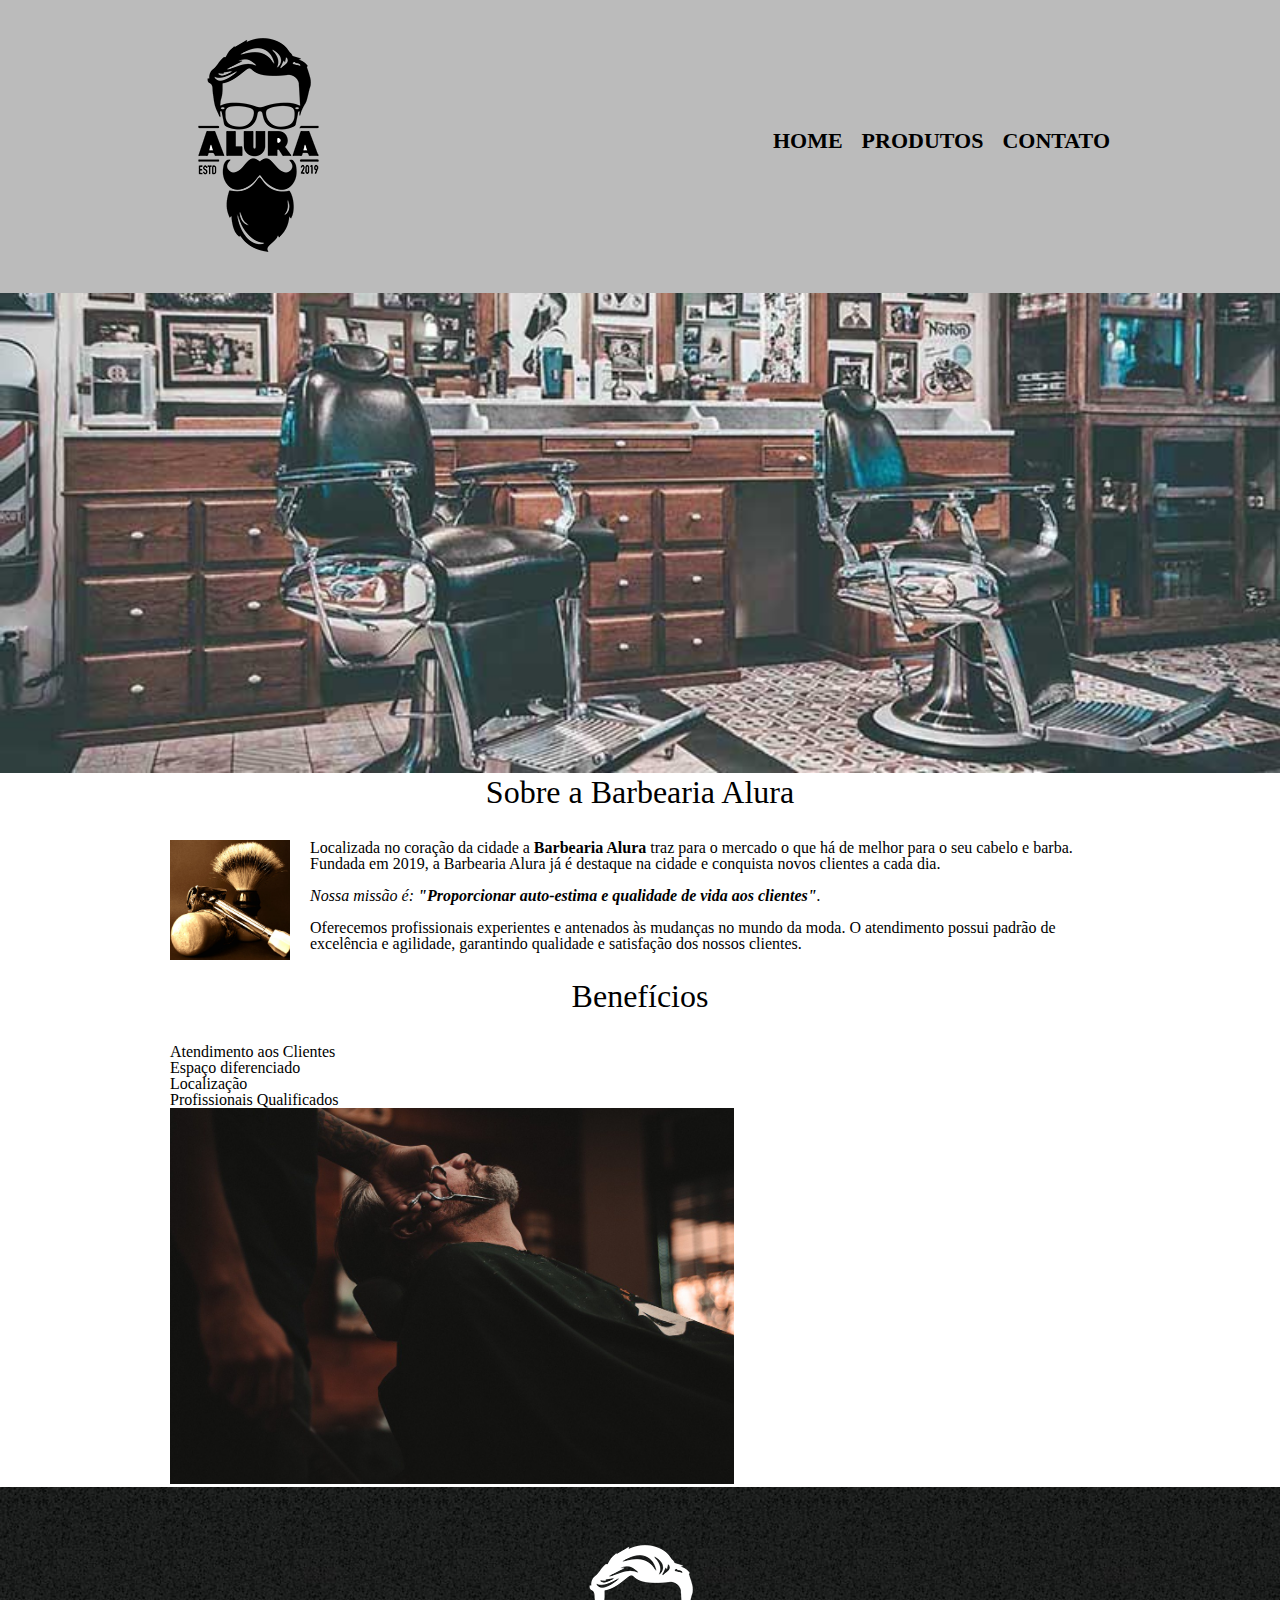
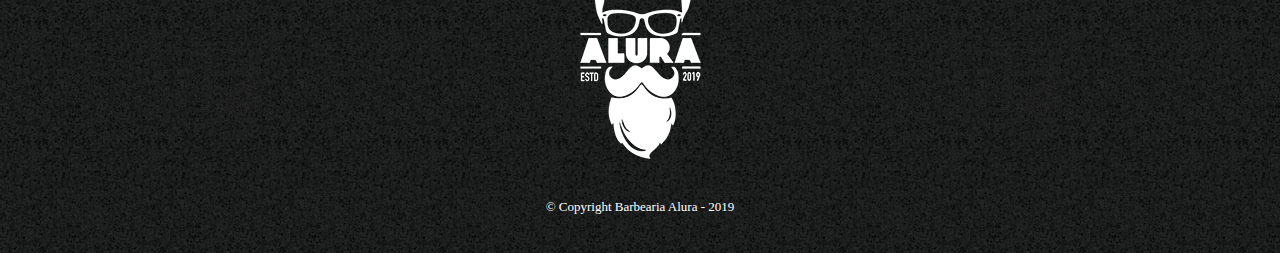
<file: barbearia/index.html>
<!DOCTYPE html>
<html lang="pt-br">
	<head>
		<meta charset="UTF-8">
		<title>Barbearia Alura</title>
		<link rel="stylesheet" href="reset.css">
		<link rel="stylesheet" href="style.css">
	</head>

	<body>
		<header>
			<div class="caixa">
				<h1><img src="logo.png"></h1>

				<nav>
					<ul>
						<li><a href="index.html">Home</a></li>
						<li><a href="produtos.html">Produtos</a></li>
						<li><a href="contato.html">Contato</a></li>
					</ul>
				</nav>
			</div>
		</header>

		<img class="banner" src="banner.jpg">

		<main>
			<section class="principal">
				<h2 class="titulo-principal">Sobre a Barbearia Alura</h2>
		 
				<img class="utensilios" src="utensilios.jpg" alt="Utensilios de um barbeiro.">

				<p>Localizada no coração da cidade a <strong>Barbearia Alura</strong> traz para o mercado o que há de melhor para o seu cabelo e barba. Fundada em 2019, a Barbearia Alura já é destaque na cidade e conquista novos clientes a cada dia.</p>
	
				<p id="missao"><em>Nossa missão é: <strong>"Proporcionar auto-estima e qualidade de vida aos clientes"</strong>.</em></p>
	
				<p>Oferecemos profissionais experientes e antenados às mudanças no mundo da moda. O atendimento possui padrão de excelência e agilidade, garantindo qualidade e satisfação dos nossos clientes.</p>
			</section>
	
			<section class="beneficios">
				<h3 class="titulo-principal">Benefícios</h3>
	
				<ul>
					<li class="itens">Atendimento aos Clientes</li>
					<li class="itens">Espaço diferenciado</li>
					<li class="itens">Localização</li>
					<li class="itens">Profissionais Qualificados</li>
				</ul>
	
				<img src="beneficios.jpg" class="imagem-beneficios">
			</section>
		</main>
		
		<footer>
			<img src="logo-branco.png">
			<p class="copyright">&copy; Copyright Barbearia Alura - 2019</p>
		</footer>

	</body>
</html>
</file>
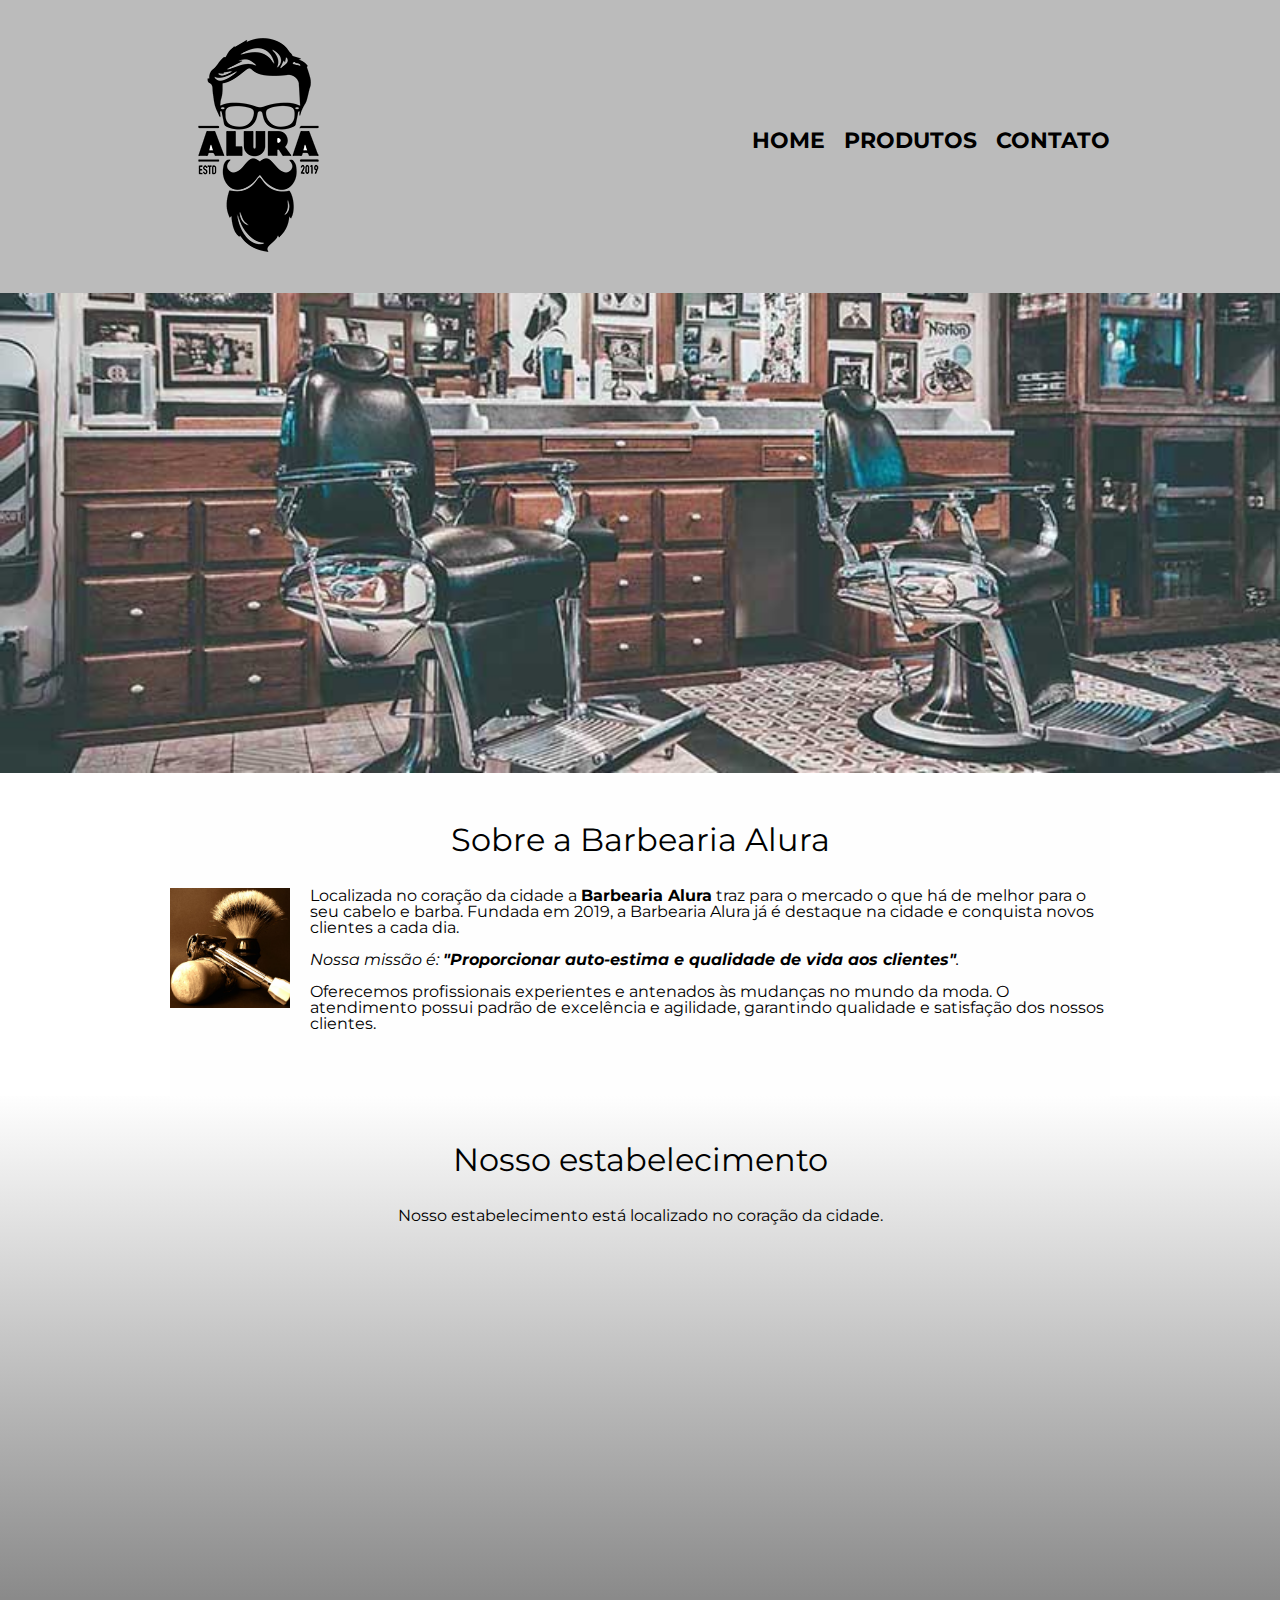
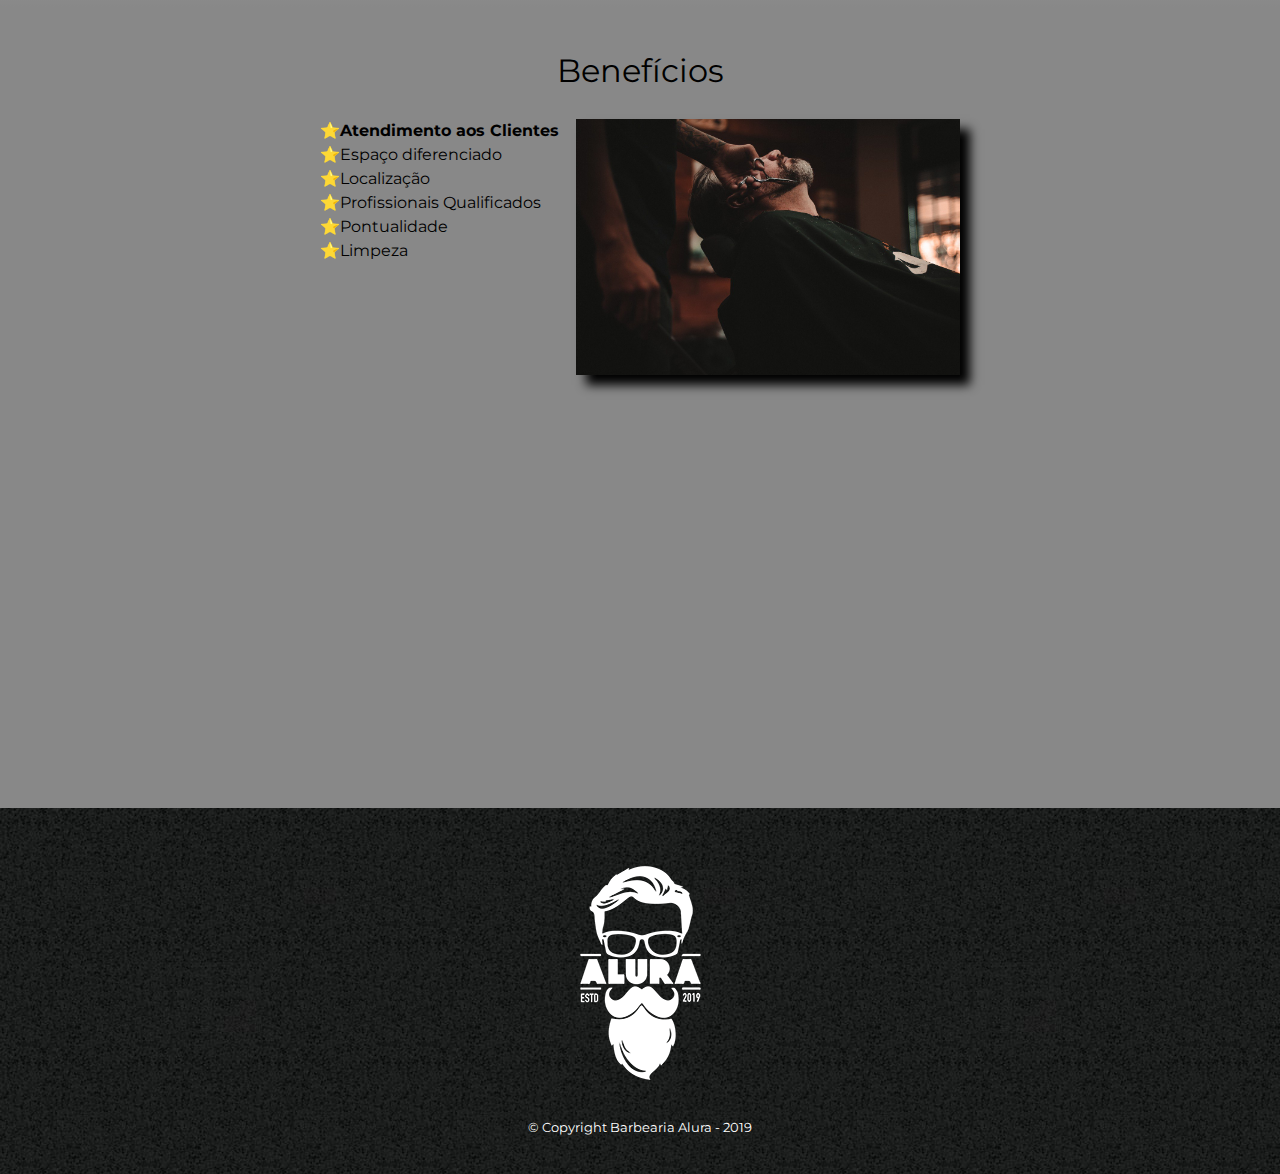
<file: HTML e CSS/index.html>
<!DOCTYPE html>
<html lang="pt-br">

<head>
	<meta charset="UTF-8">
	<meta name="viewport" content="width=device-width">
	<title>Barbearia Alura</title>

	<link rel="stylesheet" href="reset.css">
	<link rel="stylesheet" href="style.css">
	<link href="https://fonts.googleapis.com/css?family=Montserrat&display=swap" rel="stylesheet">
</head>

<body>
	<header>
		<div class="caixa">
			<h1><img src="logo.png"></h1>

			<nav>
				<ul>
					<li><a href="index.html">Home</a></li>
					<li><a href="produtos.html">Produtos</a></li>
					<li><a href="contato.html">Contato</a></li>
				</ul>
			</nav>
		</div>
	</header>

	<img class="banner" src="banner.jpg">

	<main>
		<section class="principal">
			<h2 class="titulo-principal">Sobre a Barbearia Alura</h2>

			<img class="utensilios" src="utensilios.jpg" alt="Utensilios de um barbeiro.">

			<p>Localizada no coração da cidade a <strong>Barbearia Alura</strong> traz para o mercado o que há de melhor
				para o seu cabelo e barba. Fundada em 2019, a Barbearia Alura já é destaque na cidade e conquista novos
				clientes a cada dia.</p>

			<p id="missao"><em>Nossa missão é: <strong>"Proporcionar auto-estima e qualidade de vida aos
						clientes"</strong>.</em></p>

			<p>Oferecemos profissionais experientes e antenados às mudanças no mundo da moda. O atendimento possui
				padrão de excelência e agilidade, garantindo qualidade e satisfação dos nossos clientes.</p>
		</section>

		<section class="mapa">
			<h3 class="titulo-principal">Nosso estabelecimento</h3>
			<p>Nosso estabelecimento está localizado no coração da cidade.</p>

			<div class="mapa-conteudo">
				<iframe
					src="https://www.google.com/maps/embed?pb=!1m18!1m12!1m3!1d3656.4483278365396!2d-46.63466568562861!3d-23.588249068469487!2m3!1f0!2f0!3f0!3m2!1i1024!2i768!4f13.1!3m3!1m2!1s0x94ce5a2b2ed7f3a1%3A0xab35da2f5ca62674!2sCaelum!5e0!3m2!1spt-BR!2sbr!4v1568814489656!5m2!1spt-BR!2sbr"
					width="100%" height="300" frameborder="0" style="border:0;" allowfullscreen=""></iframe>
			</div>
		</section>

		<section class="beneficios">
			<h3 class="titulo-principal">Benefícios</h3>

			<div class="conteudo-beneficios">
				<ul class="lista-beneficios">
					<li class="itens">Atendimento aos Clientes</li>
					<li class="itens">Espaço diferenciado</li>
					<li class="itens">Localização</li>
					<li class="itens">Profissionais Qualificados</li>
					<li class="itens">Pontualidade</li>
					<li class="itens">Limpeza</li>
				</ul><img class="imagem-beneficios" src="beneficios.jpg">
			</div>

			<div class="video">
				<iframe width="100%" height="315" src="https://www.youtube.com/embed/wcVVXUV0YUY" frameborder="0"
					allow="accelerometer; autoplay; encrypted-media; gyroscope; picture-in-picture"
					allowfullscreen></iframe>
			</div>
		</section>
	</main>

	<footer>
		<img src="logo-branco.png">
		<p class="copyright">&copy; Copyright Barbearia Alura - 2019</p>
	</footer>
</body>

</html>
</file>
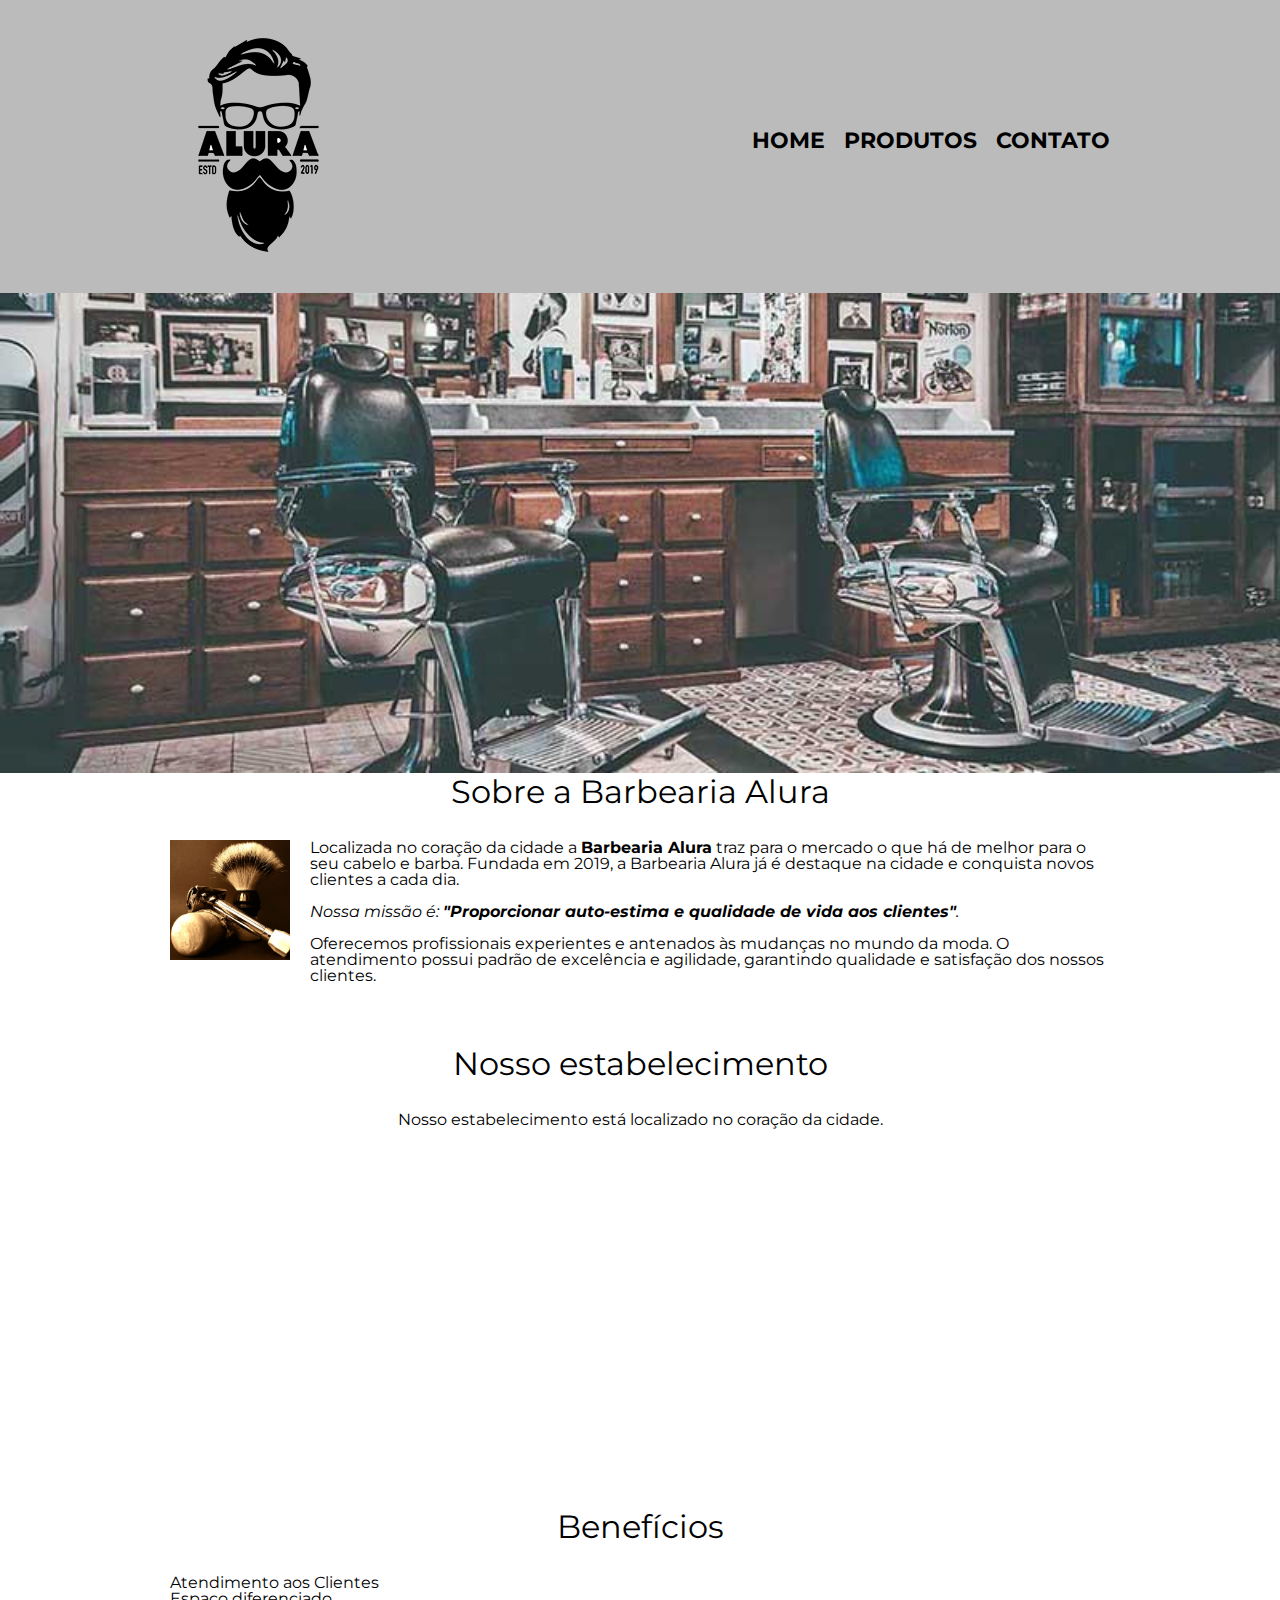
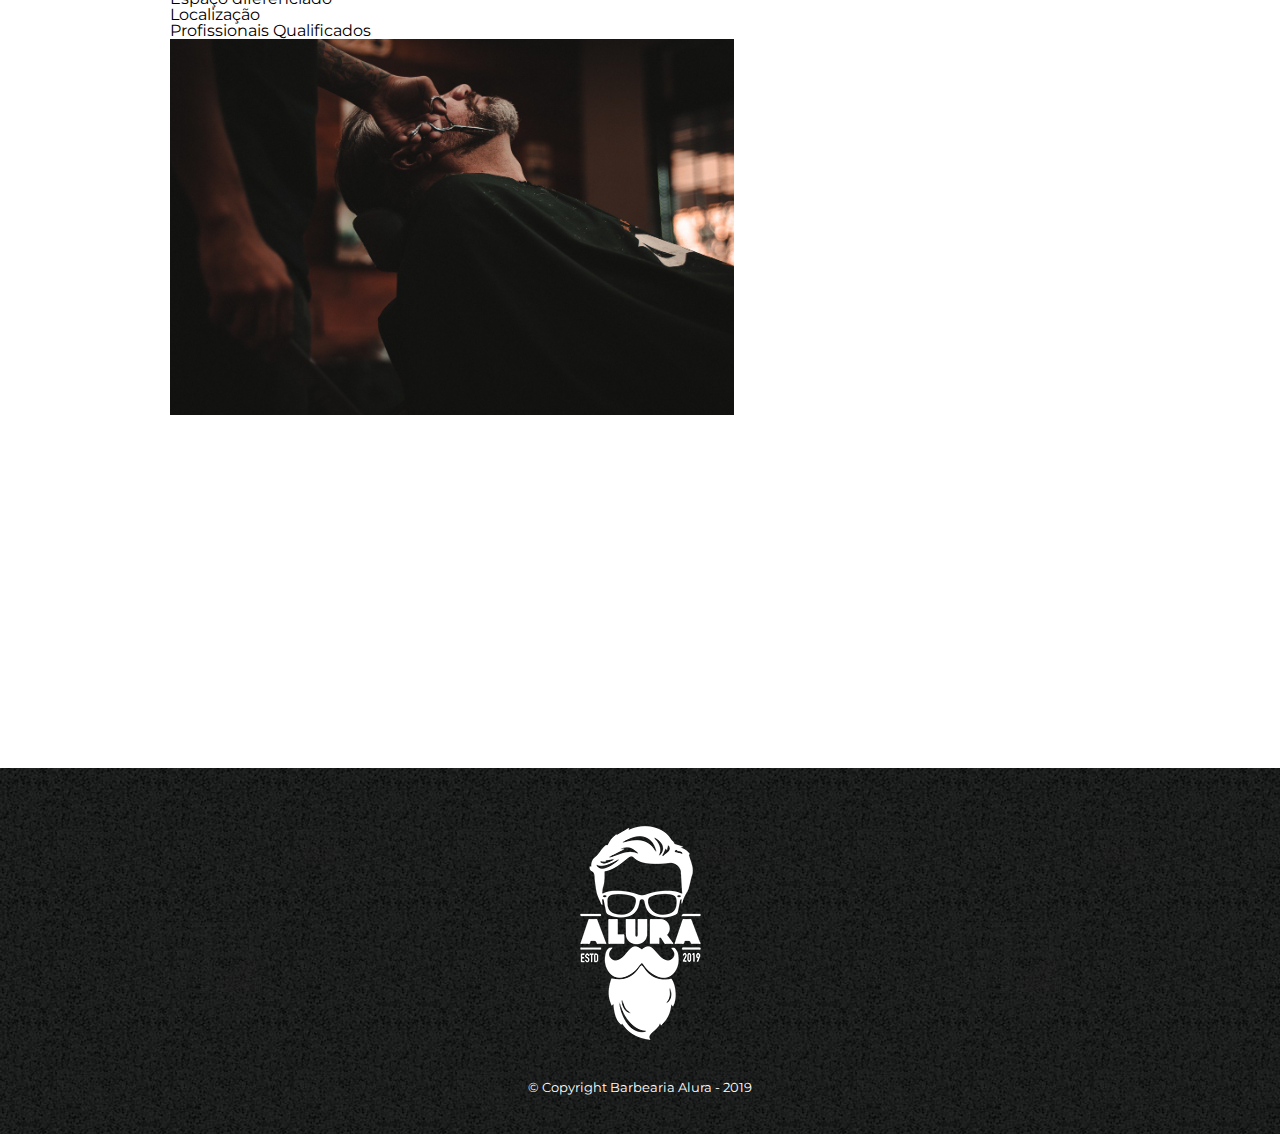
<file: html--aula-3/index.html>
<!DOCTYPE html>
<html lang="pt-br">
	<head>
		<meta charset="UTF-8">
		<title>Barbearia Alura</title>

		<link rel="stylesheet" href="reset.css">
		<link rel="stylesheet" href="style.css">
		<link href="https://fonts.googleapis.com/css?family=Montserrat&display=swap" rel="stylesheet">
	</head>

	<body>
		<header>
			<div class="caixa">
				<h1><img src="logo.png"></h1>

				<nav>
					<ul>
						<li><a href="index.html">Home</a></li>
						<li><a href="produtos.html">Produtos</a></li>
						<li><a href="contato.html">Contato</a></li>
					</ul>
				</nav>
			</div>
		</header>

		<img class="banner" src="banner.jpg">

		<main>
			<section class="principal">
				<h2 class="titulo-principal">Sobre a Barbearia Alura</h2>

				<img class="utensilios" src="utensilios.jpg" alt="Utensilios de um barbeiro.">
		 
				<p>Localizada no coração da cidade a <strong>Barbearia Alura</strong> traz para o mercado o que há de melhor para o seu cabelo e barba. Fundada em 2019, a Barbearia Alura já é destaque na cidade e conquista novos clientes a cada dia.</p>

				<p id="missao"><em>Nossa missão é: <strong>"Proporcionar auto-estima e qualidade de vida aos clientes"</strong>.</em></p>

				<p>Oferecemos profissionais experientes e antenados às mudanças no mundo da moda. O atendimento possui padrão de excelência e agilidade, garantindo qualidade e satisfação dos nossos clientes.</p>
			</section>

			<section class="mapa">
				<h3 class="titulo-principal">Nosso estabelecimento</h3>
				<p>Nosso estabelecimento está localizado no coração da cidade.</p>

				<iframe src="https://www.google.com/maps/embed?pb=!1m18!1m12!1m3!1d3656.4483278365396!2d-46.63466568562861!3d-23.588249068469487!2m3!1f0!2f0!3f0!3m2!1i1024!2i768!4f13.1!3m3!1m2!1s0x94ce5a2b2ed7f3a1%3A0xab35da2f5ca62674!2sCaelum!5e0!3m2!1spt-BR!2sbr!4v1568814489656!5m2!1spt-BR!2sbr" width="100%" height="300" frameborder="0" style="border:0;" allowfullscreen=""></iframe>
			</section>

			<section class="beneficios">
				<h3 class="titulo-principal">Benefícios</h3>

				<ul>
					<li class="itens">Atendimento aos Clientes</li>
					<li class="itens">Espaço diferenciado</li>
					<li class="itens">Localização</li>
					<li class="itens">Profissionais Qualificados</li>
				</ul>

				<img src="beneficios.jpg" class="imagembeneficios">

				<div class="video">
					<iframe width="560" height="315" src="https://www.youtube.com/embed/wcVVXUV0YUY" frameborder="0" allow="accelerometer; autoplay; encrypted-media; gyroscope; picture-in-picture" allowfullscreen></iframe>
				</div>
			</section>
		</main>

		<footer>
			<img src="logo-branco.png">
			<p class="copyright">&copy; Copyright Barbearia Alura - 2019</p>
		</footer>
	</body>
</html>
</file>
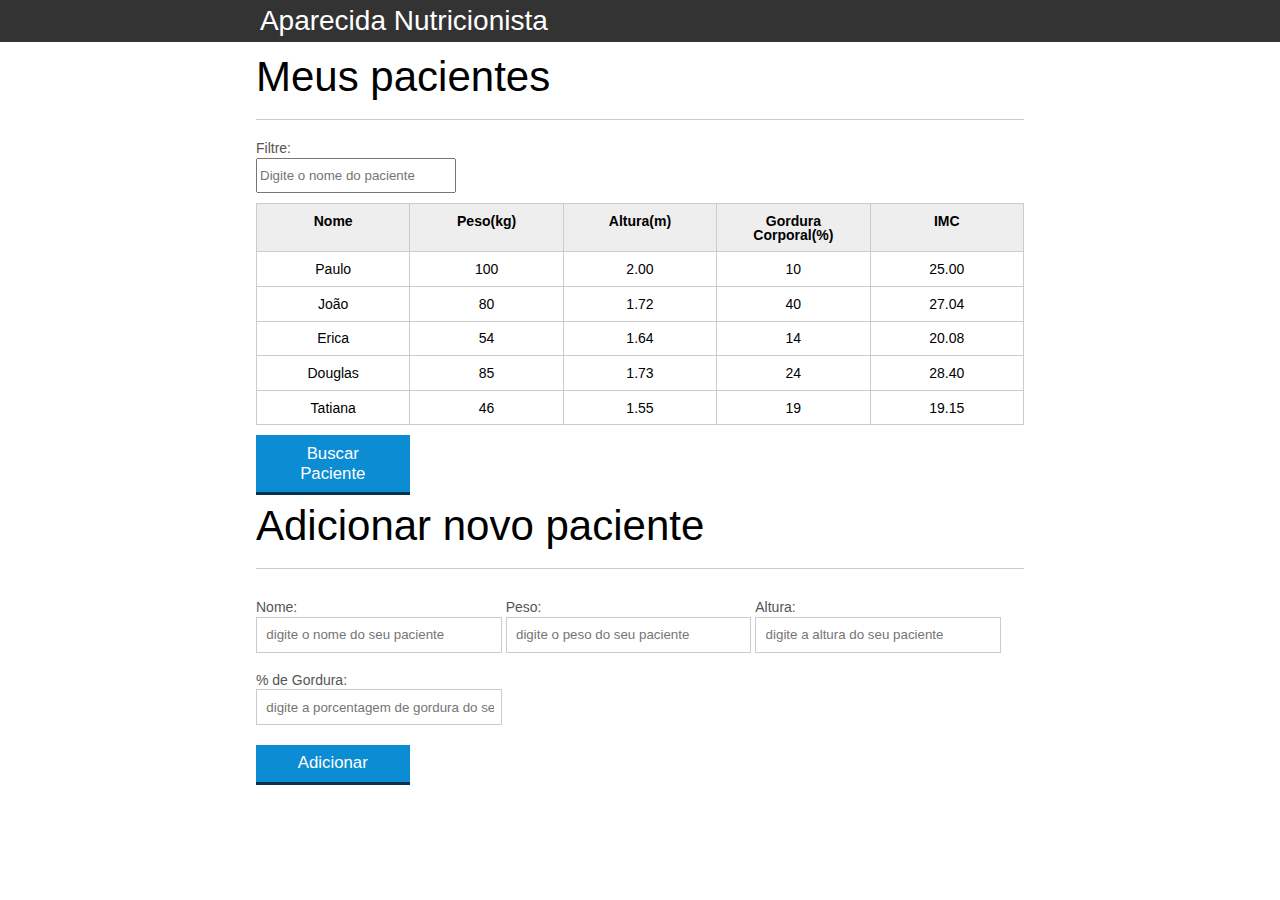
<file: Javascript, Ajax e JQuery/index.html>
<!DOCTYPE html>
<html lang="pt-br">
	<head>
		<meta charset="UTF-8">
		<title>Aparecida Nutrição</title>
		<link rel="icon" href="favicon.ico" type="image/x-icon">
		<link rel="stylesheet" type="text/css" href="css/reset.css">
		<link rel="stylesheet" type="text/css" href="css/index.css">

	</head>
	<body>

		<header>
			<div class="container">
				<h2 class="titulo">Aparecida Nutrição</h2>
			</div>
		</header>
		<main>
			<section class="container">
				<h2>Meus pacientes</h2>
				<label for="filtrar-tabela">Filtre:</label>
				<input type="text" name="filtro" id="filtrar-tabela" placeholder="Digite o nome do paciente">
				<table>
					<thead>
						<tr>
							<th>Nome</th>
							<th>Peso(kg)</th>
							<th>Altura(m)</th>
							<th>Gordura Corporal(%)</th>
							<th>IMC</th>
						</tr>
					</thead>
					<tbody id="tabela-pacientes">
						<tr class="paciente" id="primeiro-paciente">
							<td class="info-nome">Paulo</td>
							<td class="info-peso">100</td>
							<td class="info-altura">2.00</td>
							<td class="info-gordura">10</td>
							<td class="info-imc">0</td>
						</tr>

						<tr class="paciente" >
							<td class="info-nome">João</td>
							<td class="info-peso">80</td>
							<td class="info-altura">1.72</td>
							<td class="info-gordura">40</td>
							<td class="info-imc">0</td>
						</tr>

						<tr class="paciente" >
							<td class="info-nome">Erica</td>
							<td class="info-peso">54</td>
							<td class="info-altura">1.64</td>
							<td class="info-gordura">14</td>
							<td class="info-imc">0</td>
						</tr>

						<tr class="paciente">
							<td class="info-nome">Douglas</td>
							<td class="info-peso">85</td>
							<td class="info-altura">1.73</td>
							<td class="info-gordura">24</td>
							<td class="info-imc">0</td>
						</tr>
						<tr class="paciente" >
							<td class="info-nome">Tatiana</td>
							<td class="info-peso">46</td>
							<td class="info-altura">1.55</td>
							<td class="info-gordura">19</td>
							<td class="info-imc">0</td>
						</tr>
					</tbody>
				</table>
				<span id="erro-ajax" class="invisivel">Erro ao buscar os pacientes</span>
				<button id="buscar-pacientes" class="botao bto-principal">Buscar Paciente</button>
			</section>
		</main>

		<section class="container">
			<h2 id="titulo-form">Adicionar novo paciente</h2>
			<ul id="mensagens-erro">
			</ul>
		    <form id="form-adiciona">
		        <div class="grupo">
		            <label for="nome">Nome:</label>
		            <input id="nome" name="nome" type="text" placeholder="digite o nome do seu paciente" class="campo">
		        </div>
		        <div class="grupo">
		            <label for="peso">Peso:</label>
		            <input id="peso" name="peso" type="text" placeholder="digite o peso do seu paciente" class="campo campo-medio">
		        </div>
		        <div class="grupo">
		            <label for="altura">Altura:</label>
		            <input id="altura" name="altura" type="text" placeholder="digite a altura do seu paciente" class="campo campo-medio">
		        </div>
		        <div class="grupo">
		            <label for="gordura">% de Gordura:</label>
		            <input id="gordura" type="text" placeholder="digite a porcentagem de gordura do seu paciente" class="campo campo-medio">
		        </div>

		        <button id="adicionar-paciente" class="botao bto-principal">Adicionar</button>
		    </form>
		</section>

		<script src="js/calcula-imc.js"></script>
		<script src="js/form.js" ></script>
		<script src="js/remover-paciente.js"></script>
		<script src="js/filtra.js"></script>
		<script src="js/buscar-pacientes.js"></script>

	</body>
</html>
</file>
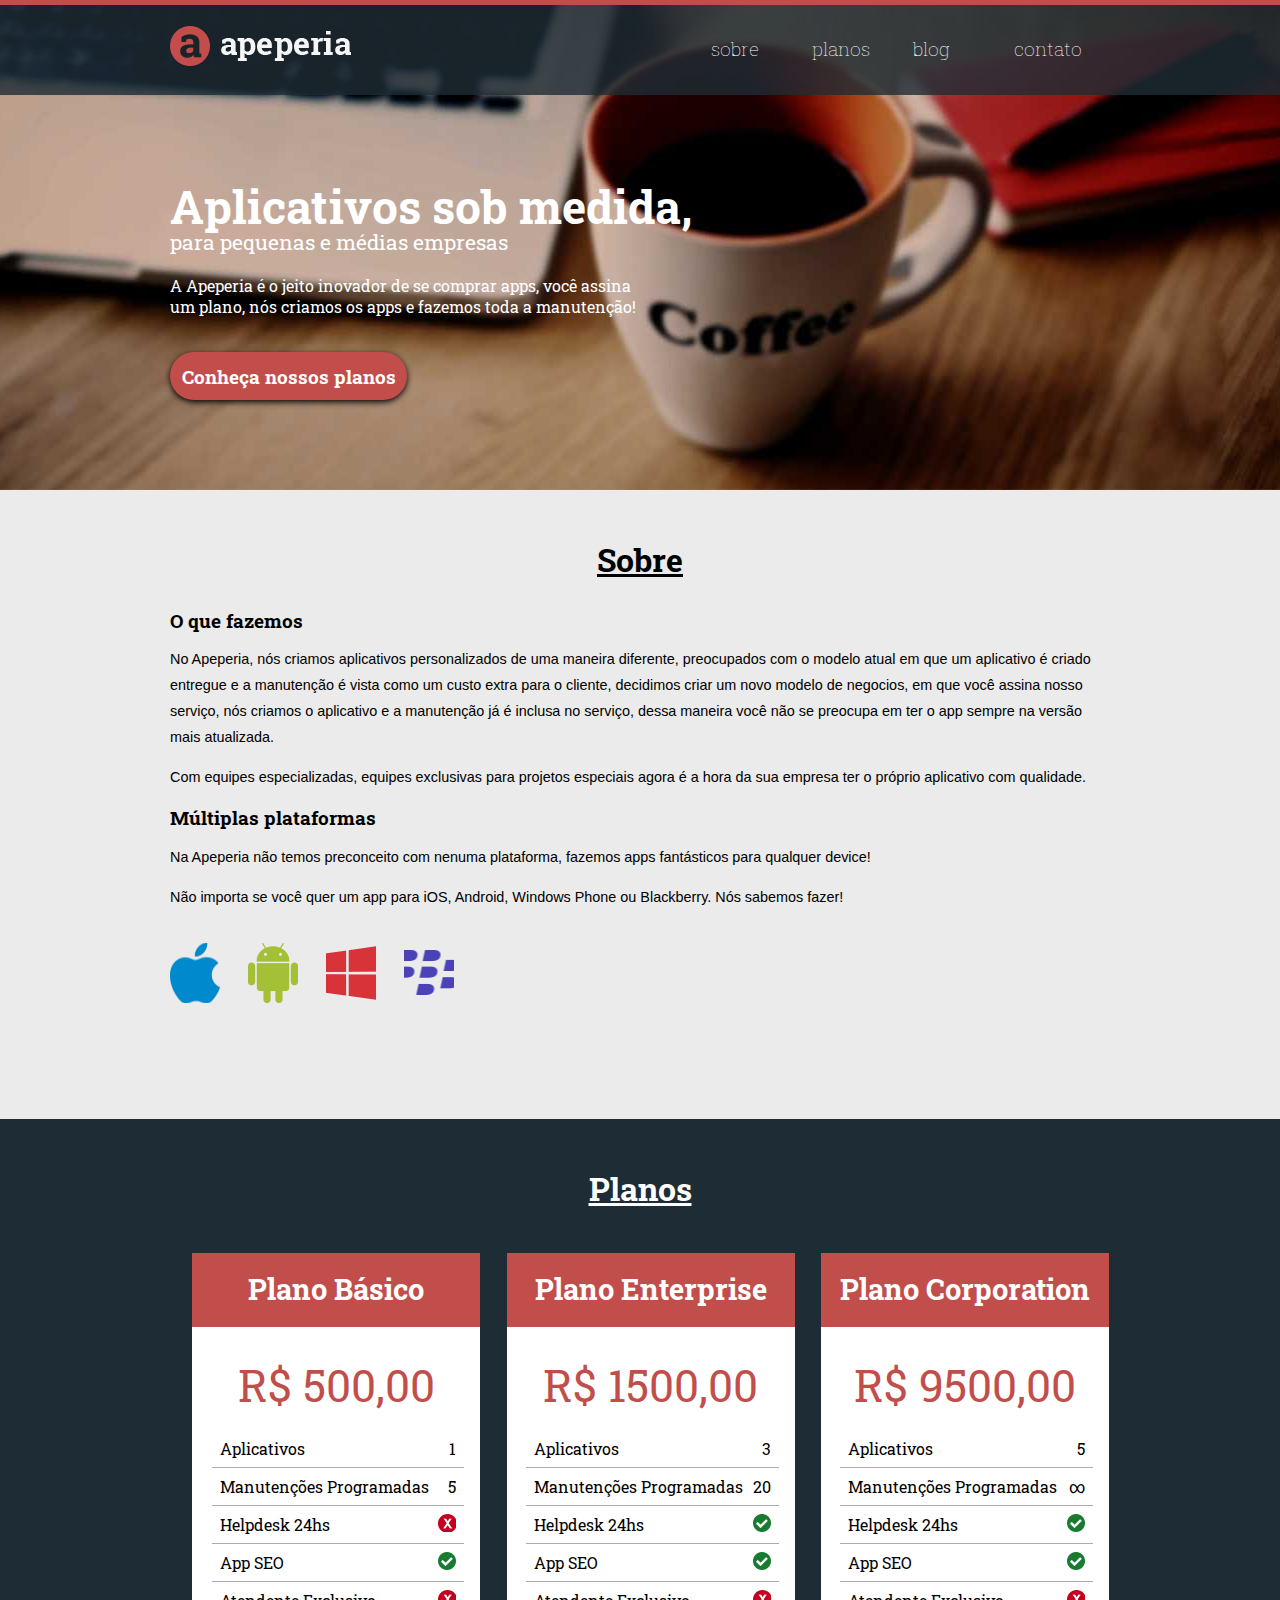
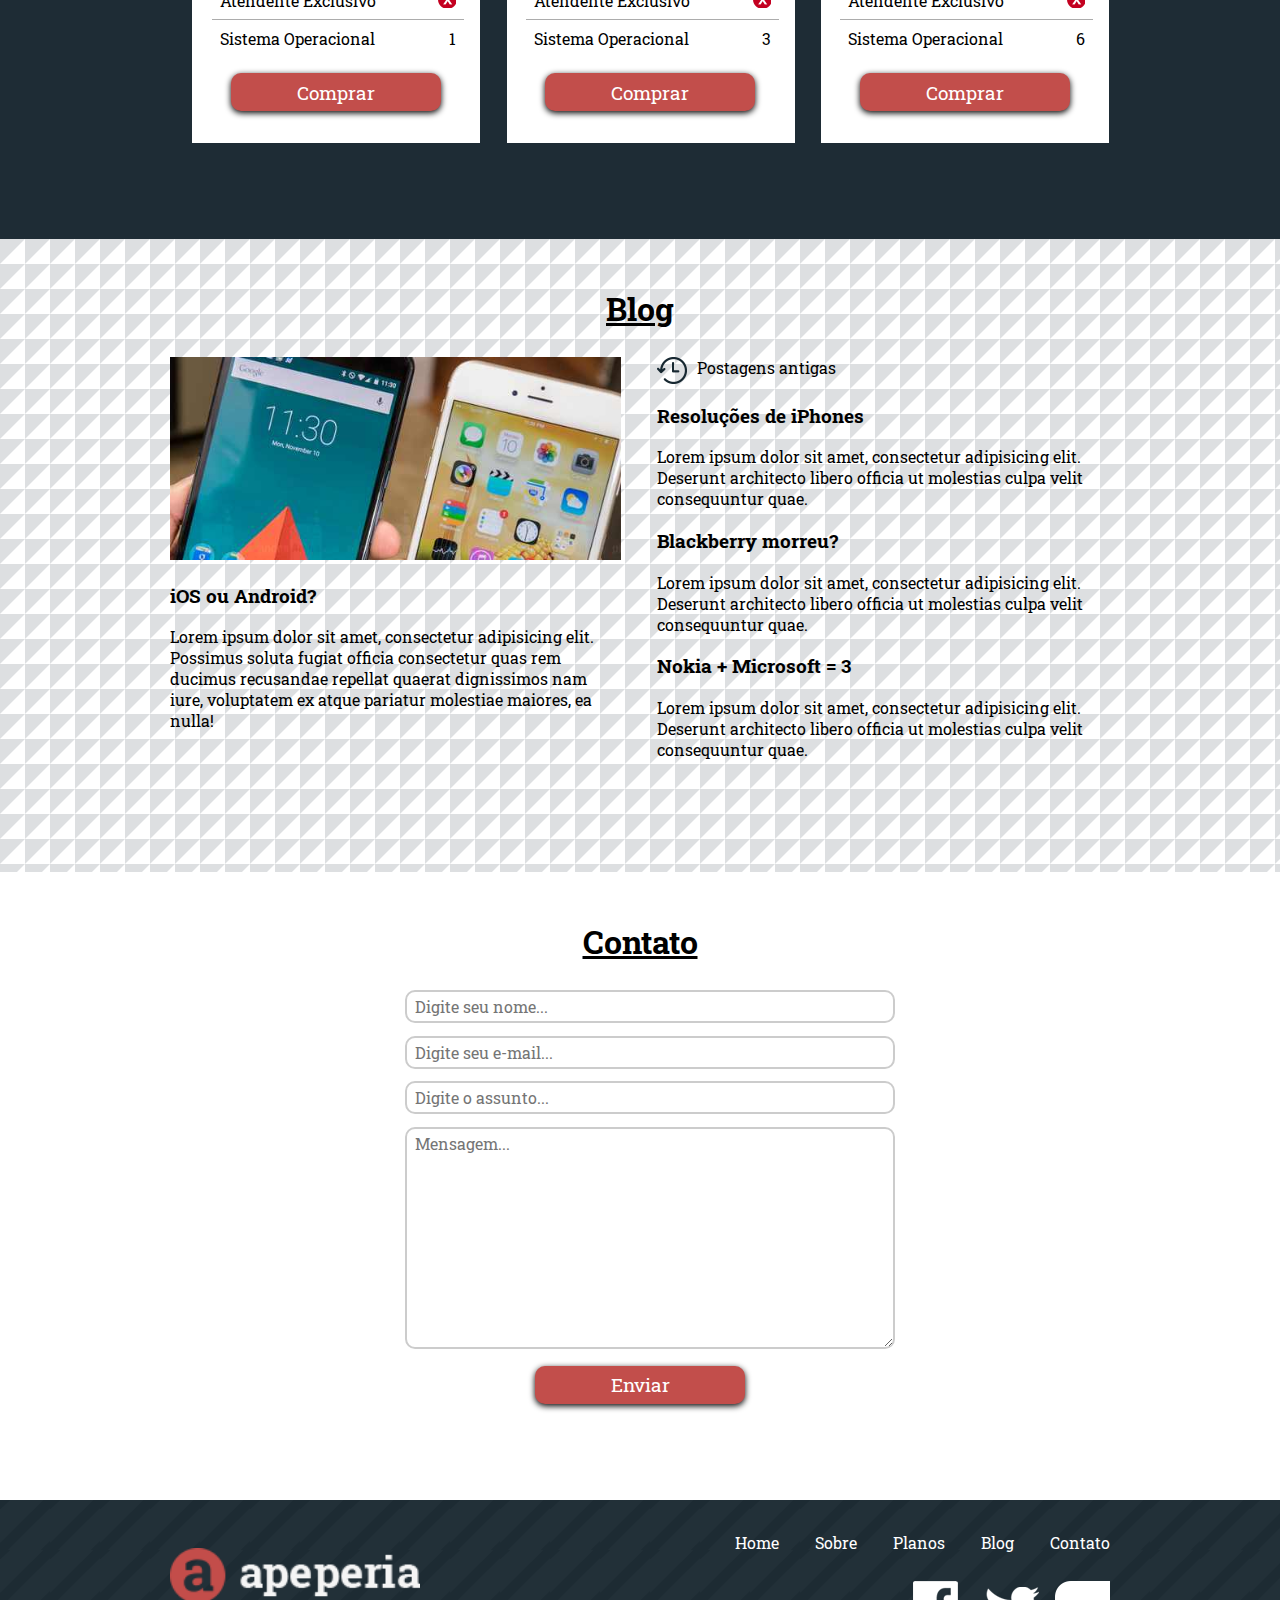
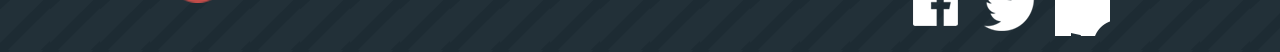
<file: Sass/site-apeperia/index.html>
<!DOCTYPE html>
<html lang="pt-br">
<head>
	<meta charset="UTF-8">
	<title>Index</title>
	<link href='http://fonts.googleapis.com/css?family=Roboto+Slab:400,300,700' rel='stylesheet' type='text/css'>
	<link rel="stylesheet" href="css/estilos.css">
</head>
<body>
	<header>
		<div class="container">
			<h1>
				<img src="imagens/logo.png" alt="Logotipo Apeperia">
			</h1>
			<nav class="menu-principal">
				<ul>
					<li><a href="#">sobre</a></li>
					<li><a href="#">planos</a></li>
					<li><a href="#">blog</a></li>
					<li><a href="#">contato</a></li>
				</ul>
			</nav>
		</div>
	</header>



	<section class="destaque">
		<div class="container">
			<p>
				Aplicativos sob medida, para pequenas e médias empresas
			</p>

			<p>
				A Apeperia é o jeito inovador de se comprar apps, você assina um plano, nós criamos os apps e fazemos toda a manutenção!
			</p>

			<button>
				Conheça nossos planos
			</button>
		</div>
	</section>

	<section class="sobre">
		<div class="container">
			<h2 class="titulo-secao">Sobre</h2>
			<div class="duas-colunas">
				<h3>O que fazemos</h3>

				<p>No Apeperia, nós criamos aplicativos personalizados de uma maneira diferente,	preocupados com o modelo atual em que um aplicativo é criado entregue e a manutenção é vista como um custo extra para o cliente, decidimos criar um novo modelo de negocios, em que você assina nosso serviço, nós criamos o aplicativo e a manutenção já é inclusa no serviço, dessa maneira você não se preocupa em ter o app sempre na versão mais atualizada.</p>

				<p>Com equipes especializadas, equipes exclusivas para projetos especiais agora é a hora da sua empresa ter o próprio aplicativo com qualidade.</p>

				<h3>Múltiplas plataformas</h3>

				<p>Na Apeperia não temos preconceito com nenuma plataforma, fazemos apps fantásticos para qualquer device!</p>

				<p>Não importa se você quer um app para iOS, Android, Windows Phone ou Blackberry. Nós sabemos fazer!</p>

				<ul class="plataformas">
					<li>Apple</li>
					<li>Android</li>
					<li>Windows Phone</li>
					<li>BlackBerry</li>
				</ul>
			</div>
		</div>
	</section>

	<section class="planos">
		<div class="container">
			<h2 class="titulo-secao">Planos</h2>
			<div class="plano">
				<h3>Plano Básico</h3>
				<div>R$ 500,00</div>
					<ul class="itens-plano">
						<li>Aplicativos<span>1</span></li>
						<li>Manutenções Programadas<span>5</span></li>
						<li>Helpdesk 24hs<span class="sprite-icone-x"></span></li>
						<li>App SEO<span class="sprite-icone-check"></span></li>
						<li>Atendente Exclusivo<span class="sprite-icone-x"></span></li>
						<li>Sistema Operacional<span>1</span></li>
					</ul>
					<button class="btn-padrao">Comprar</button>
				</div>
			<div class="plano">
				<h3>Plano Enterprise</h3>
				<div>R$ 1500,00</div>
					<ul class="itens-plano">
						<li>Aplicativos<span>3</span></li>
						<li>Manutenções Programadas<span>20</span></li>
						<li>Helpdesk 24hs<span class="sprite-icone-check"></span></li>
						<li>App SEO<span class="sprite-icone-check"></span></li>
						<li>Atendente Exclusivo<span class="sprite-icone-x"></span></li>
						<li>Sistema Operacional<span>3</span></li>
					</ul>
					<button class="btn-padrao">Comprar</button>
				</div>
			<div class="plano">
				<h3>Plano Corporation</h3>
				<div>R$ 9500,00</div>
					<ul class="itens-plano">
						<li>Aplicativos<span>5</span></li>
						<li>Manutenções Programadas<span>∞</span></li>
						<li>Helpdesk 24hs<span class="sprite-icone-check"></span></li>
						<li>App SEO<span class="sprite-icone-check"></span></li>
						<li>Atendente Exclusivo<span class="sprite-icone-x"></span></li>
						<li>Sistema Operacional<span>6</span></li>
					</ul>
					<button class="btn-padrao">Comprar</button>
				</div>
		</div>
	</section>

	<section class="blog">
		<div class="container">
			<h2 class="titulo-secao">Blog</h2>
			<section class="post-destaque">
				<article>
					<img src="imagens/foto-post.jpg" alt="">
					<h3>iOS ou Android?</h3>
					<p>
						Lorem ipsum dolor sit amet, consectetur adipisicing elit. Possimus soluta fugiat officia consectetur quas rem ducimus recusandae repellat quaerat dignissimos nam iure, voluptatem ex atque pariatur molestiae maiores, ea nulla!
					</p>
				</article>
			</section>
			<section class="posts-antigos">
				<a href="#">Postagens antigas</a>
				<article>
					<h3>Resoluções de iPhones</h3>
					<p>Lorem ipsum dolor sit amet, consectetur adipisicing elit. Deserunt architecto libero officia ut molestias culpa velit consequuntur quae.</p>
				</article>
				<article>
					<h3>Blackberry morreu?</h3>
					<p>Lorem ipsum dolor sit amet, consectetur adipisicing elit. Deserunt architecto libero officia ut molestias culpa velit consequuntur quae.</p>
				</article>
				<article>
					<h3>Nokia + Microsoft = 3</h3>
					<p>Lorem ipsum dolor sit amet, consectetur adipisicing elit. Deserunt architecto libero officia ut molestias culpa velit consequuntur quae.</p>
				</article>
			</section>
		</div>
	</section>

	<section class="contato">
		<div class="container">
			<h2 class="titulo-secao">Contato</h2>
			<form action="">
				<input type="text" placeholder="Digite seu nome...">
				<input type="email" placeholder="Digite seu e-mail...">
				<input type="text" placeholder="Digite o assunto...">

				<textarea name="" id="" cols="30" rows="10" placeholder="Mensagem..."></textarea>

				<button>Enviar</button>
			</form>

		</div>
	</section>

	<footer>
		<div class="container">
			<img src="imagens/logo.png" alt="">
			<nav class="menu-rodape">
				<ul>
					<li><a href="#">Home</a></li>
					<li><a href="#">Sobre</a></li>
					<li><a href="#">Planos</a></li>
					<li><a href="#">Blog</a></li>
					<li><a href="#">Contato</a></li>
				</ul>
			</nav>

			<ul class="social">
				<li><a class="plataformas-facebook" href="http://www.facebook.com">Facebook</a></li>
				<li><a class="plataformas-twitter" href="http://www.twitter.com">Twitter</a></li>
				<li><a class="plataformas-instagram" href="http://www.instagram.com">Instagram</a></li>
			</ul>
		</div>
	</footer>

</body>
</html>
</file>
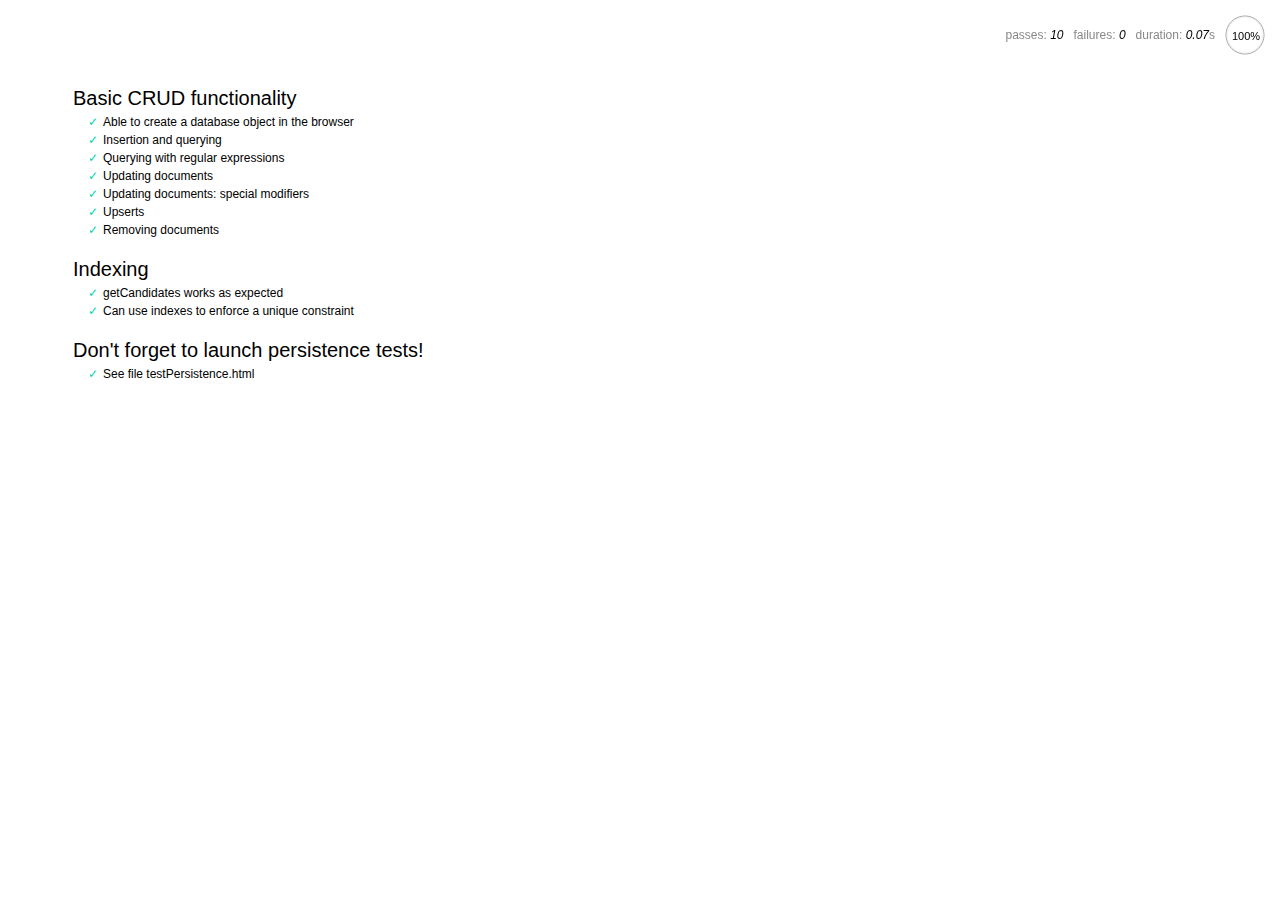
<file: Javascript, Ajax e JQuery/JQuery/alura-typer/servidor/node_modules/nedb/browser-version/test/index.html>
<!DOCTYPE html>
<html>
<head>
  <meta charset="utf-8">
  <title>Mocha tests for NeDB</title>
  <link rel="stylesheet" href="mocha.css">
</head>
<body>
  <div id="mocha"></div>
  <script src="jquery.min.js"></script>
  <script src="chai.js"></script>
  <script src="underscore.min.js"></script>
  <script src="mocha.js"></script>
  <script>mocha.setup('bdd')</script>
  <script src="../out/nedb.min.js"></script>
  <script src="localforage.js"></script>
  <script src="nedb-browser.js"></script>
  <script>
    mocha.checkLeaks();
    mocha.globals(['jQuery']);
    mocha.run();
  </script>
</body>
</html>
</file>
<file: barbearia/style.css>
header {
	background: #BBBBBB;
	padding: 20px 0;
}

.caixa {
	position: relative;
	width: 940px;
	margin: 0 auto;
}

nav {
	position: absolute;
	top: 110px;
	right: 0;
}

nav li {
	display: inline;
	margin: 0 0 0 15px;
}

nav a {
	text-transform: uppercase;
	color: #000000;
	font-weight: bold;
	font-size: 22px;
	text-decoration: none;
}

nav a:hover {
	color: #C78C19;
	text-decoration: underline;
}

.produtos {
	width: 940px;
	margin: 0 auto;
	padding: 50px 0;
}

.produtos li {
	display: inline-block;
	text-align: center;
	width: 30%;
	vertical-align: top;
	margin: 0 1.5%;
	padding: 30px 20px;
	box-sizing: border-box;
	border: 2px solid #000000;
	border-radius: 10px;
}

.produtos li:hover {
	border-color: #C78C19;
}

.produtos li:active {
	border-color: #088C19;	
}

.produtos li:hover h2 {
	font-size: 34px;
}

.produtos h2 {
	font-size: 30px;
	font-weight: bold;
}

.produto-descricao {
	font-size: 18px;
}

.produto-preco {
	font-size: 22px;
	font-weight: bold;
	margin-top: 10px;
}

footer {
	text-align: center;
	background: url("bg.jpg");
	padding: 40px 0;
}

.copyright {
	color: #FFFFFF;
	font-size: 13px;
	margin: 20px 0 0;
}

main {
	width: 940px;
	margin: 0 auto;
}

form {
	margin: 40px 0;
}

form label, form legend {
	display:block;
	font-size: 20px;
	margin: 0 0 10px;
}

.input-padrao {
	display: block;
	margin: 0 0 20px;
	padding: 10px 25px;
	width: 50%;
}

.checkbox {
	margin: 20px 0;
}

.enviar {
	width:40%;
	padding: 15px 0;
	background: orange;
	color: white;
	font-weight: bold;
	font-size: 18px;
	border: none;
	border-radius: 5px;
	transition: 1s all;
	cursor: pointer;
}

.enviar:hover {
	background: darkorange;
	transform: scale(1.2);
}

table {
	margin: 20px 0 40px;
}

thead {
	background: #555555;
	color: white;
	font-weight: bold;
}

td, th {
	border: 1px solid #000000;
	padding: 8px 15px;
}

/* css da página inicial */
.banner{
	width: 100%;
}

.titulo-principal{
	text-align: center;
	font-size: 2em;
	margin: 0 0 1em;
	clear: left;
}

.principal p{
	margin: 0 0 1em;
}

.principal strong{
	font-weight: bold;
}

.principal em{
	font-style: italic;
}

.utensilios{
	width: 120px;
	float: left;
	margin: 0 20px 20px 0;
}

.imagem-beneficios{
	width: 60%;
}
</file>
<file: HTML e CSS/style.css>
body {
	font-family: 'Montserrat', sans-serif;
}

header {
	background: #BBBBBB;
	padding: 20px 0;
}

.caixa {
	position: relative;
	width: 940px;
	margin: 0 auto;
}

nav {
	position: absolute;
	top: 110px;
	right: 0;
}

nav li {
	display: inline;
	margin: 0 0 0 15px;
}

nav a {
	text-transform: uppercase;
	color: #000000;
	font-weight: bold;
	font-size: 22px;
	text-decoration: none;
}

nav a:hover {
	color: #C78C19;
	text-decoration: underline;
}

.produtos {
	width: 940px;
	margin: 0 auto;
	padding: 50px 0;
}

.produtos li {
	display: inline-block;
	text-align: center;
	width: 30%;
	vertical-align: top;
	margin: 0 1.5%;
	padding: 30px 20px;
	box-sizing: border-box;
	border: 2px solid #000000;
	border-radius: 10px;
}

.produtos li:hover {
	border-color: #C78C19;
}

.produtos li:active {
	border-color: #088C19;	
}

.produtos li:hover h2 {
	font-size: 34px;
}

.produtos h2 {
	font-size: 30px;
	font-weight: bold;
}

.produto-descricao {
	font-size: 18px;
}

.produto-preco {
	font-size: 22px;
	font-weight: bold;
	margin-top: 10px;
}

footer {
	text-align: center;
	background: url("bg.jpg");
	padding: 40px 0;
}

.copyright {
	color: #FFFFFF;
	font-size: 13px;
	margin: 20px 0 0;
}

main {
	
}

form {
	margin: 40px 0;
}

form label, form legend {
	display:block;
	font-size: 20px;
	margin: 0 0 10px;
}

.input-padrao {
	display: block;
	margin: 0 0 20px;
	padding: 10px 25px;
	width: 50%;
}

.checkbox {
	margin: 20px 0;
}

.enviar {
	width:40%;
	padding: 15px 0;
	background: orange;
	color: white;
	font-weight: bold;
	font-size: 18px;
	border: none;
	border-radius: 5px;
	transition: 1s all;
	cursor: pointer;
}

.enviar:hover {
	background: darkorange;
	transform: scale(1.2);
}

table {
	margin: 20px 0 40px;
}

thead {
	background: #555555;
	color: white;
	font-weight: bold;
}

td, th {
	border: 1px solid #000000;
	padding: 8px 15px;
}


/* css da página inicial */
.banner {
	width:100%;
}

.titulo-principal {
	text-align: center;
	font-size: 2em;
	margin: 0 0 1em;
	clear: left;
}

.principal{
	padding: 3em 0;
	background: #fefefe;
	width: 940px;
	margin: 0 auto;
}

.principal p {
	margin: 0 0 1em;
}

.principal strong {
	font-weight: bold;
}

.principal em {
	font-style: italic;
}

.utensilios {
	width: 120px;
	float: left;
	margin: 0 20px 20px 0;
}

.mapa{
	padding: 3em 0;
	background: linear-gradient(#fefefe, #888);
}

.mapa-conteudo{
	width: 940px;
	margin: 0 auto;
}
.mapa p{
	margin: 0 0 2em;
	text-align: center;
}

.beneficios{
	padding: 3em 0;
	background: #888;
}

.conteudo-beneficios{
	width: 640px;
	margin: 0 auto;
}

.lista-beneficios{
	width: 40%;
	display: inline-block;
	vertical-align: top;
}

.itens{
	line-height: 1.5;
}

.itens:first-child{
	font-weight: bold;
}

.itens:before{
	content: "⭐";
}

.imagem-beneficios {
	width: 60%;
	opacity: 1;
	transition: 400ms;
	box-shadow: 10px 10px 10px #000;
}

.imagem-beneficios:hover{
	opacity: 0.3;
}

.video {
	width: 560px;
	margin: 2em auto;
}

/* Responsividade da index*/
@media screen and (max-width: 480px){
	.caixa, .principal, .conteudo-beneficios, .mapa-conteudo, .video{
		width: auto;
	}

	h1{
		text-align: center;
	}

	nav{
		position: static;
	}

	.lista-beneficios, .imagem-beneficios{
		width: 100%;
	}
}
</file>
<file: html--aula-3/style.css>
body {
	font-family: 'Montserrat', sans-serif;
}

header {
	background: #BBBBBB;
	padding: 20px 0;
}

.caixa {
	position: relative;
	width: 940px;
	margin: 0 auto;
}

nav {
	position: absolute;
	top: 110px;
	right: 0;
}

nav li {
	display: inline;
	margin: 0 0 0 15px;
}

nav a {
	text-transform: uppercase;
	color: #000000;
	font-weight: bold;
	font-size: 22px;
	text-decoration: none;
}

nav a:hover {
	color: #C78C19;
	text-decoration: underline;
}

.produtos {
	width: 940px;
	margin: 0 auto;
	padding: 50px 0;
}

.produtos li {
	display: inline-block;
	text-align: center;
	width: 30%;
	vertical-align: top;
	margin: 0 1.5%;
	padding: 30px 20px;
	box-sizing: border-box;
	border: 2px solid #000000;
	border-radius: 10px;
}

.produtos li:hover {
	border-color: #C78C19;
}

.produtos li:active {
	border-color: #088C19;	
}

.produtos li:hover h2 {
	font-size: 34px;
}

.produtos h2 {
	font-size: 30px;
	font-weight: bold;
}

.produto-descricao {
	font-size: 18px;
}

.produto-preco {
	font-size: 22px;
	font-weight: bold;
	margin-top: 10px;
}

footer {
	text-align: center;
	background: url("bg.jpg");
	padding: 40px 0;
}

.copyright {
	color: #FFFFFF;
	font-size: 13px;
	margin: 20px 0 0;
}

main {
	width: 940px;
	margin: 0 auto;
}

form {
	margin: 40px 0;
}

form label, form legend {
	display:block;
	font-size: 20px;
	margin: 0 0 10px;
}

.input-padrao {
	display: block;
	margin: 0 0 20px;
	padding: 10px 25px;
	width: 50%;
}

.checkbox {
	margin: 20px 0;
}

.enviar {
	width:40%;
	padding: 15px 0;
	background: orange;
	color: white;
	font-weight: bold;
	font-size: 18px;
	border: none;
	border-radius: 5px;
	transition: 1s all;
	cursor: pointer;
}

.enviar:hover {
	background: darkorange;
	transform: scale(1.2);
}

table {
	margin: 20px 0 40px;
}

thead {
	background: #555555;
	color: white;
	font-weight: bold;
}

td, th {
	border: 1px solid #000000;
	padding: 8px 15px;
}


/* css da página inicial */
.banner {
	width:100%;
}

.titulo-principal {
	text-align: center;
	font-size: 2em;
	margin: 0 0 1em;
	clear: left;
}

.principal p {
	margin: 0 0 1em;
}

.principal strong {
	font-weight: bold;
}

.principal em {
	font-style: italic;
}

.utensilios {
	width: 120px;
	float: left;
	margin: 0 20px 20px 0;
}

.imagembeneficios {
	width: 60%;
}

.mapa {
	padding: 3em 0;
}

.mapa p {
	margin: 0 0 2em;
	text-align: center;
}

.video {
	width: 560px;
	margin: 1em auto;
}
</file>
<file: Javascript, Ajax e JQuery/css/index.css>
*{
	box-sizing: border-box;
 }

body{
	font-family: "Helvetica Neue", "Helvetica", Helvetica, Arial, sans-serif;
	font-size: 14px;
}

header{
	background-color: #333;
	height: 3em;
	color: #FFF;
	margin-bottom: 1em;
}

header h1{
	font-size: 2em;
	display:inline-block;
	vertical-align:	middle;
}
header h2{
	font-size: 2em;
	display:inline-block;
	vertical-align:	middle;
}

header .container:before{
	content: '';
	display:inline-block;
	height: 100%;
	vertical-align:	middle;
}

.container{
	width: 60%;
	height: 100%;
	margin: 0 auto;
}

section{
	margin: 2em 0;
	overflow: hidden;
}

section h2{
	font-size: 3em;
	display: block;
	padding-bottom: .5em;
	border-bottom: 1px solid #ccc;
	margin-bottom: .5em;
}

table{
	width: 100%;
	margin-bottom : .5em;
    table-layout: fixed;

}

td, th {
	padding: .7em;
	margin: 0;
	border: 1px solid #ccc;
	text-align: center;
}

th{
	font-weight: bold;
	background-color: #EEE;
}

label{
	color: #555;
	display: block;
	margin-bottom: .2em;
}

.campo{
	margin: 0;
	padding-bottom: 1em;
	width: 100%;
	border: 1px solid #ccc;
	padding: .7em;
	width: 100%;
}

.campo-medio{
	display: inline-block;
	padding-right: .5em;
}

.grupo{
	width: 32%;
	display: inline-block;
	padding: 10px 0px;
}

button{
	padding: .5em 2em;
	border: 0;
	border-bottom: 3px solid;
	font-size: 1.2em;
	cursor: pointer;
	margin: 0;
	margin-top: -3px;
	color: #fff;
	background-color:#0c8cd3;
	border-color: #04324c;
	width: 20%;
    display: block;
    clear: both;
    margin: 10px 0px;

}

button:active{
	margin-top:0px;
	border: 0;
}

button[disabled=disabled], button:disabled {
    background-color: gray;
	border-color: darkgray;

}

.adicionar-paciente{
    margin-top: 30px;
}

.campo-invalido{
	border: 1px solid red;
}

.paciente-invalido {
	background-color: lightcoral;
}

#mensagens-erro{
	color: red;
}

.fadeOut{
	opacity: 0;
	transition: 0.5s;
}

#filtrar-tabela{
	width: 200px;
	height: 35px;
	margin-bottom: 10px;
}

.invisivel{
	display: none;
}

#erro-ajax{
	color: red;
}
</file>
<file: Sass/site-apeperia/css/estilos.css>
.sprite-sprite, .sprite-icone-check, .sprite-icone-x {
  background-image: url('../imagens/sprite-s8ca5edb2ee.png');
  background-repeat: no-repeat;
}

.plataformas-sprite, .plataformas-facebook, .plataformas-instagram, .plataformas-twitter {
  background-image: url('../imagens/plataformas-s06265443f9.png');
  background-repeat: no-repeat;
}

.plataformas li, .social li a {
  text-indent: -9999px;
  overflow: hidden;
  background-repeat: no-repeat;
}

/*! normalize.css v3.0.2 | MIT License | git.io/normalize */
/**
 * 1. Set default font family to sans-serif.
 * 2. Prevent iOS text size adjust after orientation change, without disabling
 *    user zoom.
 */
html {
  font-family: sans-serif;
  /* 1 */
  -ms-text-size-adjust: 100%;
  /* 2 */
  -webkit-text-size-adjust: 100%;
  /* 2 */
}

/**
 * Remove default margin.
 */
body {
  margin: 0;
}

/* HTML5 display definitions
   ========================================================================== */
/**
 * Correct `block` display not defined for any HTML5 element in IE 8/9.
 * Correct `block` display not defined for `details` or `summary` in IE 10/11
 * and Firefox.
 * Correct `block` display not defined for `main` in IE 11.
 */
article,
aside,
details,
figcaption,
figure,
footer,
header,
hgroup,
main,
menu,
nav,
section,
summary {
  display: block;
}

/**
 * 1. Correct `inline-block` display not defined in IE 8/9.
 * 2. Normalize vertical alignment of `progress` in Chrome, Firefox, and Opera.
 */
audio,
canvas,
progress,
video {
  display: inline-block;
  /* 1 */
  vertical-align: baseline;
  /* 2 */
}

/**
 * Prevent modern browsers from displaying `audio` without controls.
 * Remove excess height in iOS 5 devices.
 */
audio:not([controls]) {
  display: none;
  height: 0;
}

/**
 * Address `[hidden]` styling not present in IE 8/9/10.
 * Hide the `template` element in IE 8/9/11, Safari, and Firefox < 22.
 */
[hidden],
template {
  display: none;
}

/* Links
   ========================================================================== */
/**
 * Remove the gray background color from active links in IE 10.
 */
a {
  background-color: transparent;
}

/**
 * Improve readability when focused and also mouse hovered in all browsers.
 */
a:active,
a:hover {
  outline: 0;
}

/* Text-level semantics
   ========================================================================== */
/**
 * Address styling not present in IE 8/9/10/11, Safari, and Chrome.
 */
abbr[title] {
  border-bottom: 1px dotted;
}

/**
 * Address style set to `bolder` in Firefox 4+, Safari, and Chrome.
 */
b,
strong {
  font-weight: bold;
}

/**
 * Address styling not present in Safari and Chrome.
 */
dfn {
  font-style: italic;
}

/**
 * Address variable `h1` font-size and margin within `section` and `article`
 * contexts in Firefox 4+, Safari, and Chrome.
 */
h1 {
  font-size: 2em;
  margin: 0.67em 0;
}

/**
 * Address styling not present in IE 8/9.
 */
mark {
  background: #ff0;
  color: #000;
}

/**
 * Address inconsistent and variable font size in all browsers.
 */
small {
  font-size: 80%;
}

/**
 * Prevent `sub` and `sup` affecting `line-height` in all browsers.
 */
sub,
sup {
  font-size: 75%;
  line-height: 0;
  position: relative;
  vertical-align: baseline;
}

sup {
  top: -0.5em;
}

sub {
  bottom: -0.25em;
}

/* Embedded content
   ========================================================================== */
/**
 * Remove border when inside `a` element in IE 8/9/10.
 */
img {
  border: 0;
}

/**
 * Correct overflow not hidden in IE 9/10/11.
 */
svg:not(:root) {
  overflow: hidden;
}

/* Grouping content
   ========================================================================== */
/**
 * Address margin not present in IE 8/9 and Safari.
 */
figure {
  margin: 1em 40px;
}

/**
 * Address differences between Firefox and other browsers.
 */
hr {
  -moz-box-sizing: content-box;
  box-sizing: content-box;
  height: 0;
}

/**
 * Contain overflow in all browsers.
 */
pre {
  overflow: auto;
}

/**
 * Address odd `em`-unit font size rendering in all browsers.
 */
code,
kbd,
pre,
samp {
  font-family: monospace, monospace;
  font-size: 1em;
}

/* Forms
   ========================================================================== */
/**
 * Known limitation: by default, Chrome and Safari on OS X allow very limited
 * styling of `select`, unless a `border` property is set.
 */
/**
 * 1. Correct color not being inherited.
 *    Known issue: affects color of disabled elements.
 * 2. Correct font properties not being inherited.
 * 3. Address margins set differently in Firefox 4+, Safari, and Chrome.
 */
button,
input,
optgroup,
select,
textarea {
  color: inherit;
  /* 1 */
  font: inherit;
  /* 2 */
  margin: 0;
  /* 3 */
}

/**
 * Address `overflow` set to `hidden` in IE 8/9/10/11.
 */
button {
  overflow: visible;
}

/**
 * Address inconsistent `text-transform` inheritance for `button` and `select`.
 * All other form control elements do not inherit `text-transform` values.
 * Correct `button` style inheritance in Firefox, IE 8/9/10/11, and Opera.
 * Correct `select` style inheritance in Firefox.
 */
button,
select {
  text-transform: none;
}

/**
 * 1. Avoid the WebKit bug in Android 4.0.* where (2) destroys native `audio`
 *    and `video` controls.
 * 2. Correct inability to style clickable `input` types in iOS.
 * 3. Improve usability and consistency of cursor style between image-type
 *    `input` and others.
 */
button,
html input[type="button"],
input[type="reset"],
input[type="submit"] {
  -webkit-appearance: button;
  /* 2 */
  cursor: pointer;
  /* 3 */
}

/**
 * Re-set default cursor for disabled elements.
 */
button[disabled],
html input[disabled] {
  cursor: default;
}

/**
 * Remove inner padding and border in Firefox 4+.
 */
button::-moz-focus-inner,
input::-moz-focus-inner {
  border: 0;
  padding: 0;
}

/**
 * Address Firefox 4+ setting `line-height` on `input` using `!important` in
 * the UA stylesheet.
 */
input {
  line-height: normal;
}

/**
 * It's recommended that you don't attempt to style these elements.
 * Firefox's implementation doesn't respect box-sizing, padding, or width.
 *
 * 1. Address box sizing set to `content-box` in IE 8/9/10.
 * 2. Remove excess padding in IE 8/9/10.
 */
input[type="checkbox"],
input[type="radio"] {
  box-sizing: border-box;
  /* 1 */
  padding: 0;
  /* 2 */
}

/**
 * Fix the cursor style for Chrome's increment/decrement buttons. For certain
 * `font-size` values of the `input`, it causes the cursor style of the
 * decrement button to change from `default` to `text`.
 */
input[type="number"]::-webkit-inner-spin-button,
input[type="number"]::-webkit-outer-spin-button {
  height: auto;
}

/**
 * 1. Address `appearance` set to `searchfield` in Safari and Chrome.
 * 2. Address `box-sizing` set to `border-box` in Safari and Chrome
 *    (include `-moz` to future-proof).
 */
input[type="search"] {
  -webkit-appearance: textfield;
  /* 1 */
  -moz-box-sizing: content-box;
  -webkit-box-sizing: content-box;
  /* 2 */
  box-sizing: content-box;
}

/**
 * Remove inner padding and search cancel button in Safari and Chrome on OS X.
 * Safari (but not Chrome) clips the cancel button when the search input has
 * padding (and `textfield` appearance).
 */
input[type="search"]::-webkit-search-cancel-button,
input[type="search"]::-webkit-search-decoration {
  -webkit-appearance: none;
}

/**
 * Define consistent border, margin, and padding.
 */
fieldset {
  border: 1px solid #c0c0c0;
  margin: 0 2px;
  padding: 0.35em 0.625em 0.75em;
}

/**
 * 1. Correct `color` not being inherited in IE 8/9/10/11.
 * 2. Remove padding so people aren't caught out if they zero out fieldsets.
 */
legend {
  border: 0;
  /* 1 */
  padding: 0;
  /* 2 */
}

/**
 * Remove default vertical scrollbar in IE 8/9/10/11.
 */
textarea {
  overflow: auto;
}

/**
 * Don't inherit the `font-weight` (applied by a rule above).
 * NOTE: the default cannot safely be changed in Chrome and Safari on OS X.
 */
optgroup {
  font-weight: bold;
}

/* Tables
   ========================================================================== */
/**
 * Remove most spacing between table cells.
 */
table {
  border-collapse: collapse;
  border-spacing: 0;
}

td,
th {
  padding: 0;
}

/** Geral **/
body {
  font-family: "Roboto Slab", serif;
}

.container {
  width: 940px;
  margin: 0 auto;
}
@media (max-width: 980px) {
  .container {
    width: 90%;
  }
}

.titulo-secao {
  text-decoration: underline;
  font-size: 2em;
  text-align: center;
}

.sobre,
.planos,
.blog,
.contato {
  padding: 3em 0 6em 0;
}

h2 {
  margin-top: 0;
}

/** Header **/
header {
  border-top: 5px solid #c24e4b;
  background: rgba(30, 44, 53, 0.8);
  height: 90px;
  width: 100%;
  position: absolute;
}
@media (max-width: 980px) {
  header {
    height: auto;
  }
  header h1 {
    max-width: 50%;
    margin: 0 auto;
  }
  header h1 img {
    max-width: 100%;
    margin: .5em auto;
    display: block;
  }
}

header .container {
  position: relative;
}
@media (max-width: 980px) {
  header .container {
    position: static;
  }
}

.menu-principal {
  position: absolute;
  right: 0;
  top: -.5em;
  font-size: 1.2em;
  font-weight: lighter;
}
@media (max-width: 980px) {
  .menu-principal {
    position: static;
    display: block;
    text-align: center;
    width: auto;
  }
}
.menu-principal ul {
  padding-left: 0;
}
.menu-principal li {
  display: inline-block;
  width: 5em;
}
@media (max-width: 980px) {
  .menu-principal li {
    margin: .4em;
    width: auto;
  }
}
.menu-principal a {
  color: white;
  text-decoration: none;
}
.menu-principal a:hover {
  text-decoration: underline;
}

/** Destaque **/
.destaque {
  background: url(../imagens/destaque.jpg) center bottom repeat-x;
  -webkit-background-size: cover;
  background-size: cover;
  color: white;
  height: 330px;
  padding-top: 10em;
}
@media (max-width: 980px) {
  .destaque {
    font-size: 14px;
    height: 250px;
  }
}

.destaque p {
  width: 30em;
}

.destaque p:first-child {
  width: 30em;
  font-size: 1.3em;
  line-height: 1.1;
}

.destaque p:first-child:first-line {
  font-size: 2.2em;
  font-weight: bold;
}

.destaque button {
  margin-top: 1em;
  background: #c24e4b;
  border: 0;
  padding: .6em;
  font-size: 1.2em;
  -moz-border-radius: 50px;
  -webkit-border-radius: 50px;
  border-radius: 50px;
  -moz-box-shadow: black 0 2px 6.65px;
  -webkit-box-shadow: black 0 2px 6.65px;
  box-shadow: black 0 2px 6.65px;
  font-weight: bold;
  color: #fff;
}

/** Sobre **/
.sobre {
  background: #ebebeb;
}

.duas-colunas {
  -webkit-column-count: 2;
  -moz-column-count: 2;
  column-count: 2;
  columns: 1;
}

.duas-colunas h3 {
  margin: 0;
}

.sobre p {
  font: .9em/1.8 sans-serif;
}

.sobre p:first-child {
  margin-bottom: 3em;
}

.plataformas {
  padding: 0;
}

.plataformas li {
  display: inline-block;
  width: 50px;
  height: 60px;
  background-position: center;
  margin: 1em 1.5em 0 0;
}

.plataformas li:nth-child(1) {
  background-image: url(../imagens/logo-apple.png);
}

.plataformas li:nth-child(2) {
  background-image: url(../imagens/logo-android.png);
}

.plataformas li:nth-child(3) {
  background-image: url(../imagens/logo-windows.png);
}

.plataformas li:nth-child(4) {
  background-image: url(../imagens/logo-blackberry.png);
}

/** Planos **/
.planos {
  background: #1e2c35;
}

.planos h2 {
  color: #fff;
}

.plano {
  background: white;
  width: 288px;
  display: inline-block;
  margin: 1em 0 0 1.4em;
  padding-bottom: 2em;
}

.plano:hover {
  background: #dedede;
}

.plano h3 {
  color: #fff;
  font-size: 1.8em;
  background: #c24e4b;
  text-align: center;
  height: 2em;
  padding-top: .6em;
  margin-top: 0;
}

.plano div {
  text-align: center;
  color: #c24e4b;
  font-size: 2.75em;
}

.itens-plano {
  padding-left: 1.2em;
}
.itens-plano li {
  font-size: 1em;
  list-style: none;
  border-bottom: 1px solid #acacac;
  padding: .5em;
  width: 14.8em;
}
.itens-plano li:last-child {
  border: 0;
}
.itens-plano span {
  float: right;
}

.plano button {
  background: #c24e4b;
  border: 0;
  color: #fff;
  width: 210px;
  height: 38px;
  font-size: 1.2em;
  -moz-border-radius: 10px;
  -webkit-border-radius: 10px;
  border-radius: 10px;
  -moz-box-shadow: black 0 2px 6.65px;
  -webkit-box-shadow: black 0 2px 6.65px;
  box-shadow: black 0 2px 6.65px;
  margin-left: 2em;
}

.sprite-icone-check {
  background-position: 0 0;
}

.sprite-icone-x {
  background-position: 0 -23px;
}

.sprite-icone-check, .sprite-icone-x {
  width: 18px;
  height: 18px;
}

/** Blog **/
.blog {
  display: block;
  position: relative;
}

.blog::after {
  content: "";
  background: url(../imagens/fundo.png);
  background-size: 25px 25px;
  opacity: .15;
  top: 0;
  left: 0;
  bottom: 0;
  right: 0;
  position: absolute;
  z-index: -1;
}

.post-destaque,
.posts-antigos {
  width: 48%;
  display: inline-block;
  vertical-align: top;
}
@media (max-width: 980px) {
  .post-destaque,
  .posts-antigos {
    width: auto;
  }
}

.post-destaque {
  margin-right: 2em;
}

.post-destaque img {
  width: 100%;
}

.posts-antigos a {
  text-decoration: none;
  color: black;
  background: url(../imagens/icone-relogio.png) left center no-repeat;
  padding-left: 2.5em;
  height: 1.7em;
  display: block;
}

.posts-antigos a:hover {
  text-decoration: underline;
}

/** Contato **/
.contato input,
.contato button {
  display: block;
}

form {
  margin: 0 auto;
  width: 50%;
}
@media (max-width: 980px) {
  form {
    width: auto;
  }
}

.contato input,
textarea {
  width: 100%;
  margin-bottom: .8em;
  padding: 4px 8px;
  -moz-border-radius: 10px;
  -webkit-border-radius: 10px;
  border-radius: 10px;
  border: 2px solid #ccc;
}

.contato button {
  margin: 0 auto;
  background: #c24e4b;
  border: 0;
  color: #fff;
  width: 210px;
  height: 38px;
  font-size: 1.2em;
  -moz-border-radius: 10px;
  -webkit-border-radius: 10px;
  border-radius: 10px;
  -moz-box-shadow: black 0 2px 6.65px;
  -webkit-box-shadow: black 0 2px 6.65px;
  box-shadow: black 0 2px 6.65px;
}

/** Footer **/
footer {
  display: block;
  position: relative;
}

footer::after {
  content: "";
  background: url(../imagens/fundo-rodape.png);
  opacity: .02;
  top: 0;
  left: 0;
  bottom: 0;
  right: 0;
  position: absolute;
  z-index: -1;
}

footer::before {
  content: "";
  background: #1e2c35;
  top: 0;
  left: 0;
  bottom: 0;
  right: 0;
  position: absolute;
  z-index: -1;
}

footer .container {
  padding-top: 48px;
  height: 104px;
  position: relative;
}

footer .container img {
  width: 250px;
}

.menu-rodape,
.social {
  position: absolute;
}

.menu-rodape ul li {
  display: inline-block;
  margin-left: 2em;
}

.menu-rodape {
  top: 1em;
  right: 0;
}

.social {
  bottom: 0;
  right: 0;
}

.menu-rodape li,
.social li {
  display: inline;
}

footer a {
  color: #fff;
  text-decoration: none;
}

.social li {
  float: left;
}

.social li a {
  display: block;
  width: 55px;
  height: 55px;
  margin-left: 1em;
}

.plataformas-facebook {
  background-position: 0 0;
}

.plataformas-instagram {
  background-position: 0 -55px;
}

.plataformas-twitter {
  background-position: 0 -193px;
}

.plataformas-facebook, .plataformas-instagram, .plataformas-twitter {
  width: 50px;
  height: 50px;
}
</file>
<file: Javascript, Ajax e JQuery/JQuery/alura-typer/servidor/node_modules/nedb/browser-version/test/mocha.css>
@charset "UTF-8";
body {
  font: 20px/1.5 "Helvetica Neue", Helvetica, Arial, sans-serif;
  padding: 60px 50px;
}

#mocha ul, #mocha li {
  margin: 0;
  padding: 0;
}

#mocha ul {
  list-style: none;
}

#mocha h1, #mocha h2 {
  margin: 0;
}

#mocha h1 {
  margin-top: 15px;
  font-size: 1em;
  font-weight: 200;
}

#mocha h1 a {
  text-decoration: none;
  color: inherit;
}

#mocha h1 a:hover {
  text-decoration: underline;
}

#mocha .suite .suite h1 {
  margin-top: 0;
  font-size: .8em;
}

#mocha h2 {
  font-size: 12px;
  font-weight: normal;
  cursor: pointer;
}

#mocha .suite {
  margin-left: 15px;
}

#mocha .test {
  margin-left: 15px;
}

#mocha .test:hover h2::after {
  position: relative;
  top: 0;
  right: -10px;
  content: '(view source)';
  font-size: 12px;
  font-family: arial;
  color: #888;
}

#mocha .test.pending:hover h2::after {
  content: '(pending)';
  font-family: arial;
}

#mocha .test.pass.medium .duration {
  background: #C09853;
}

#mocha .test.pass.slow .duration {
  background: #B94A48;
}

#mocha .test.pass::before {
  content: '✓';
  font-size: 12px;
  display: block;
  float: left;
  margin-right: 5px;
  color: #00d6b2;
}

#mocha .test.pass .duration {
  font-size: 9px;
  margin-left: 5px;
  padding: 2px 5px;
  color: white;
  -webkit-box-shadow: inset 0 1px 1px rgba(0,0,0,.2);
  -moz-box-shadow: inset 0 1px 1px rgba(0,0,0,.2);
  box-shadow: inset 0 1px 1px rgba(0,0,0,.2);
  -webkit-border-radius: 5px;
  -moz-border-radius: 5px;
  -ms-border-radius: 5px;
  -o-border-radius: 5px;
  border-radius: 5px;
}

#mocha .test.pass.fast .duration {
  display: none;
}

#mocha .test.pending {
  color: #0b97c4;
}

#mocha .test.pending::before {
  content: '◦';
  color: #0b97c4;
}

#mocha .test.fail {
  color: #c00;
}

#mocha .test.fail pre {
  color: black;
}

#mocha .test.fail::before {
  content: '✖';
  font-size: 12px;
  display: block;
  float: left;
  margin-right: 5px;
  color: #c00;
}

#mocha .test pre.error {
  color: #c00;
}

#mocha .test pre {
  display: inline-block;
  font: 12px/1.5 monaco, monospace;
  margin: 5px;
  padding: 15px;
  border: 1px solid #eee;
  border-bottom-color: #ddd;
  -webkit-border-radius: 3px;
  -webkit-box-shadow: 0 1px 3px #eee;
}

#report.pass .test.fail {
  display: none;
}

#report.fail .test.pass {
  display: none;
}

#error {
  color: #c00;
  font-size: 1.5  em;
  font-weight: 100;
  letter-spacing: 1px;
}

#stats {
  position: fixed;
  top: 15px;
  right: 10px;
  font-size: 12px;
  margin: 0;
  color: #888;
}

#stats .progress {
  float: right;
  padding-top: 0;
}

#stats em {
  color: black;
}

#stats a {
  text-decoration: none;
  color: inherit;
}

#stats a:hover {
  border-bottom: 1px solid #eee;
}

#stats li {
  display: inline-block;
  margin: 0 5px;
  list-style: none;
  padding-top: 11px;
}

code .comment { color: #ddd }
code .init { color: #2F6FAD }
code .string { color: #5890AD }
code .keyword { color: #8A6343 }
code .number { color: #2F6FAD }
</file>
